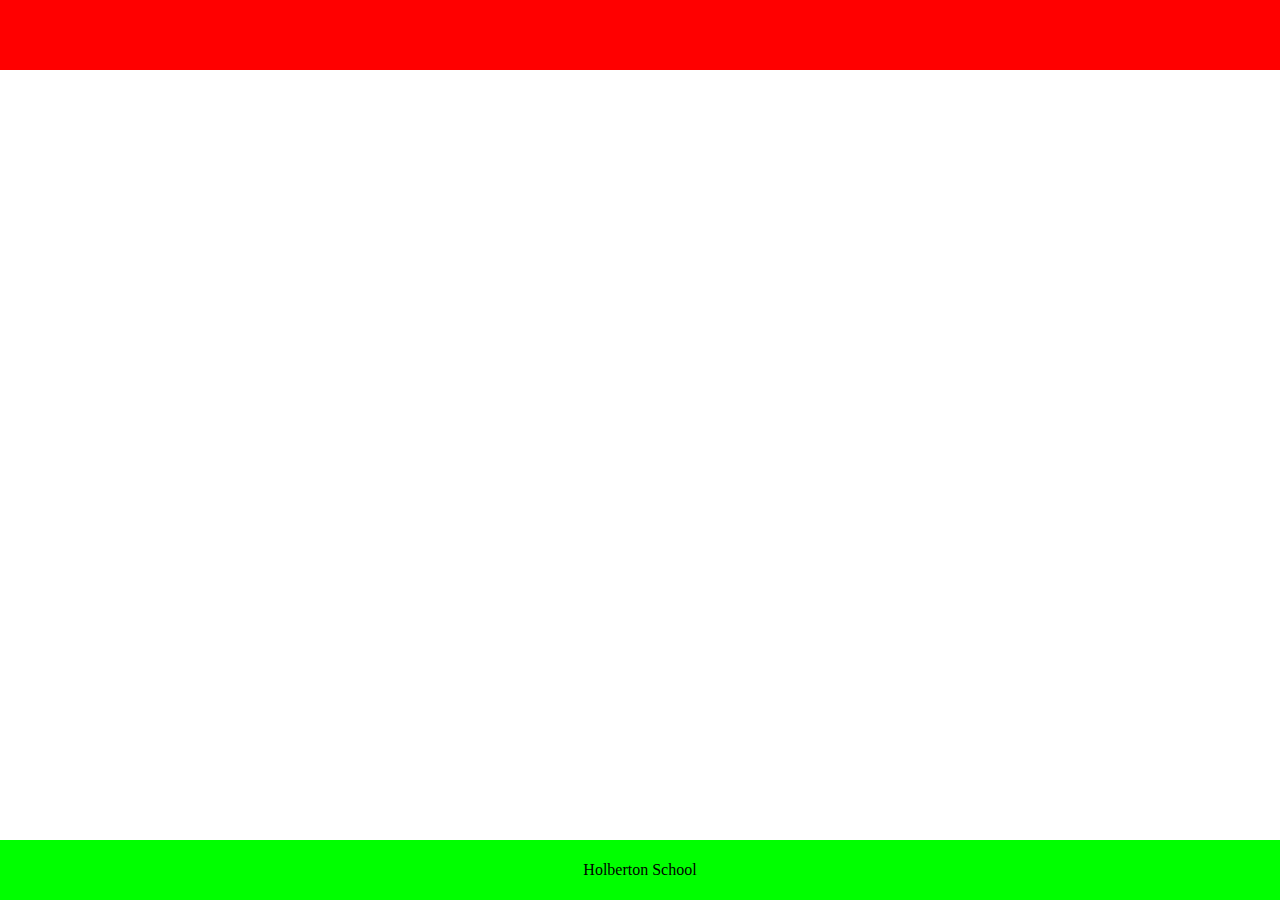
<file: 0-index.html>
<!DOCTYPE html>
<html lang="en">
<head>
  <meta charset="UTF-8">
  <meta http-equiv="X-UA-Compatible" content="IE=edge">
  <meta name="viewport" content="width=device-width, initial-scale=1.0">
  <title>AirBnB Clone</title>
</head>
<body style="margin: 0; padding: 0">
  <header style="background-color: #FF0000; height: 70px; width: 100%;">
  </header>
  <footer style="background-color: #00FF00; height: 60px; width: 100%;
  position: fixed; bottom: 0; display: flex; justify-content: center;
    align-items: center;">
    <p>
      Holberton School
    </p>
  </footer>
</body>
</html>
</file>
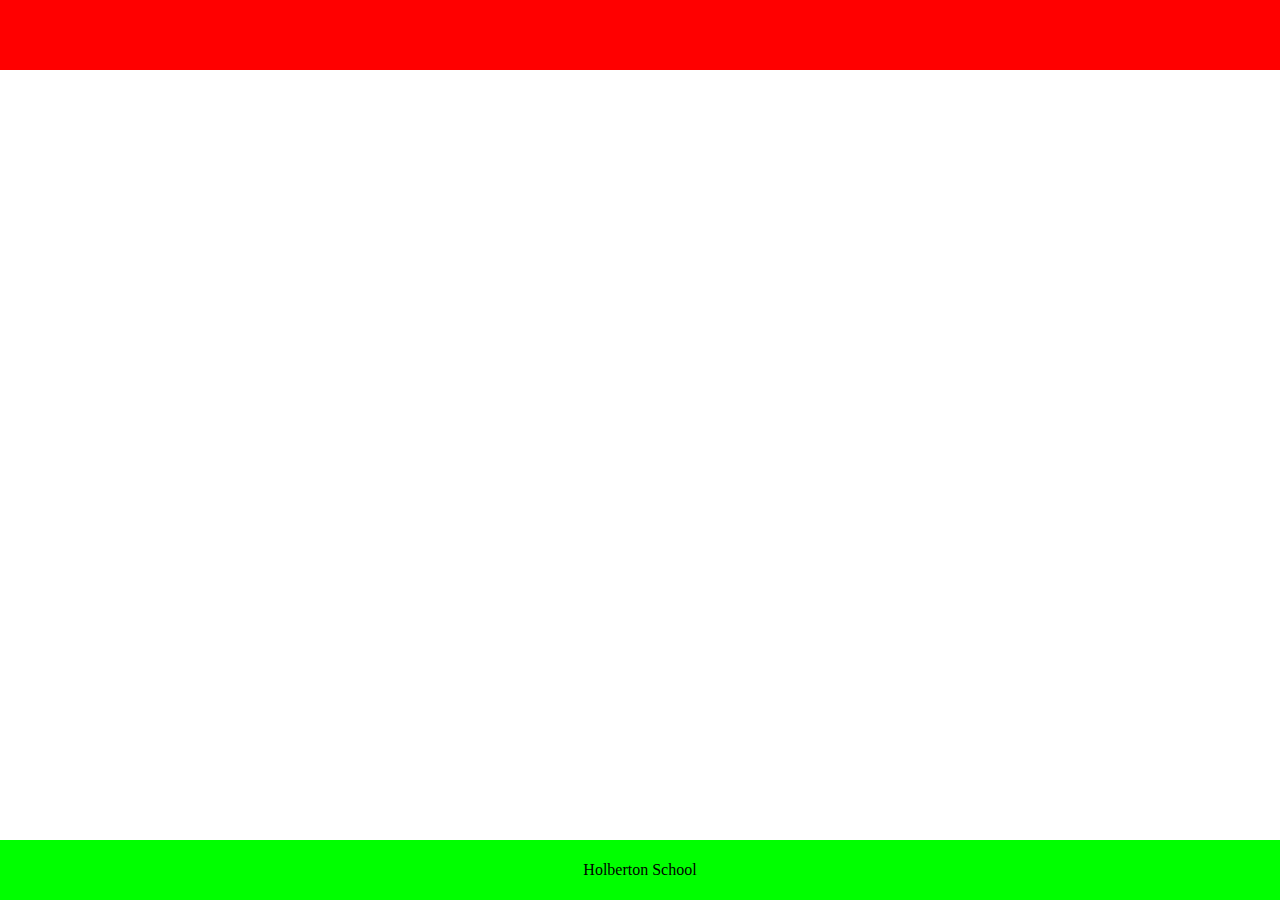
<file: 1-index.html>
<!DOCTYPE html>
<html lang="en">
<head>
  <meta charset="UTF-8">
  <meta http-equiv="X-UA-Compatible" content="IE=edge">
  <meta name="viewport" content="width=device-width, initial-scale=1.0">
  <title>AirBnB Clone</title>
  <style>
    body {
      margin: 0;
      padding: 0;
    }
    header {
      background-color: #FF0000;
      height: 70px;
      width: 100%;
    }
    footer {
      background-color: #00FF00;
      height: 60px;
      width: 100%;
      position: fixed;
      bottom: 0;
      display: flex;
      justify-content: center;
      align-items: center;
    }
    p {
      text-align:center;
    }
  </style>
</head>
<body>
  <header>
  </header>
  <footer>
    <p>
      Holberton School
    </p>
  </footer>
</body>
</html>
</file>
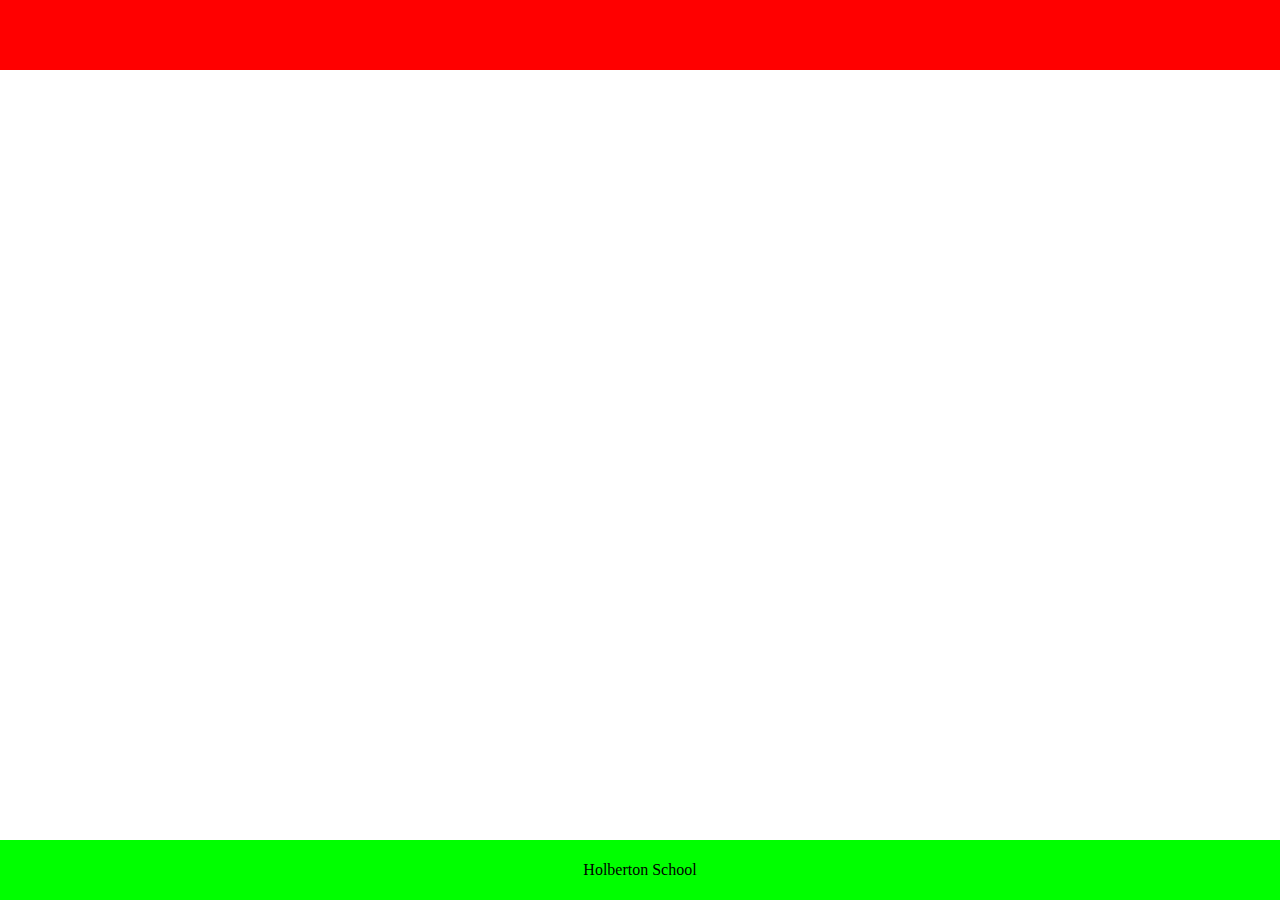
<file: 2-index.html>
<!DOCTYPE html>
<html lang="en">
<head>
  <meta charset="UTF-8">
  <meta http-equiv="X-UA-Compatible" content="IE=edge">
  <meta name="viewport" content="width=device-width, initial-scale=1.0">
  <title>AirBnB Clone</title>
  <link rel="stylesheet" href="styles/2-common.css">
  <link rel="stylesheet" href="styles/2-header.css">
  <link rel="stylesheet" href="styles/2-footer.css">
</head>
<body>
  <header>
  </header>
  <footer>
    <p>
      Holberton School
    </p>
  </footer>
</body>
</html>
</file>
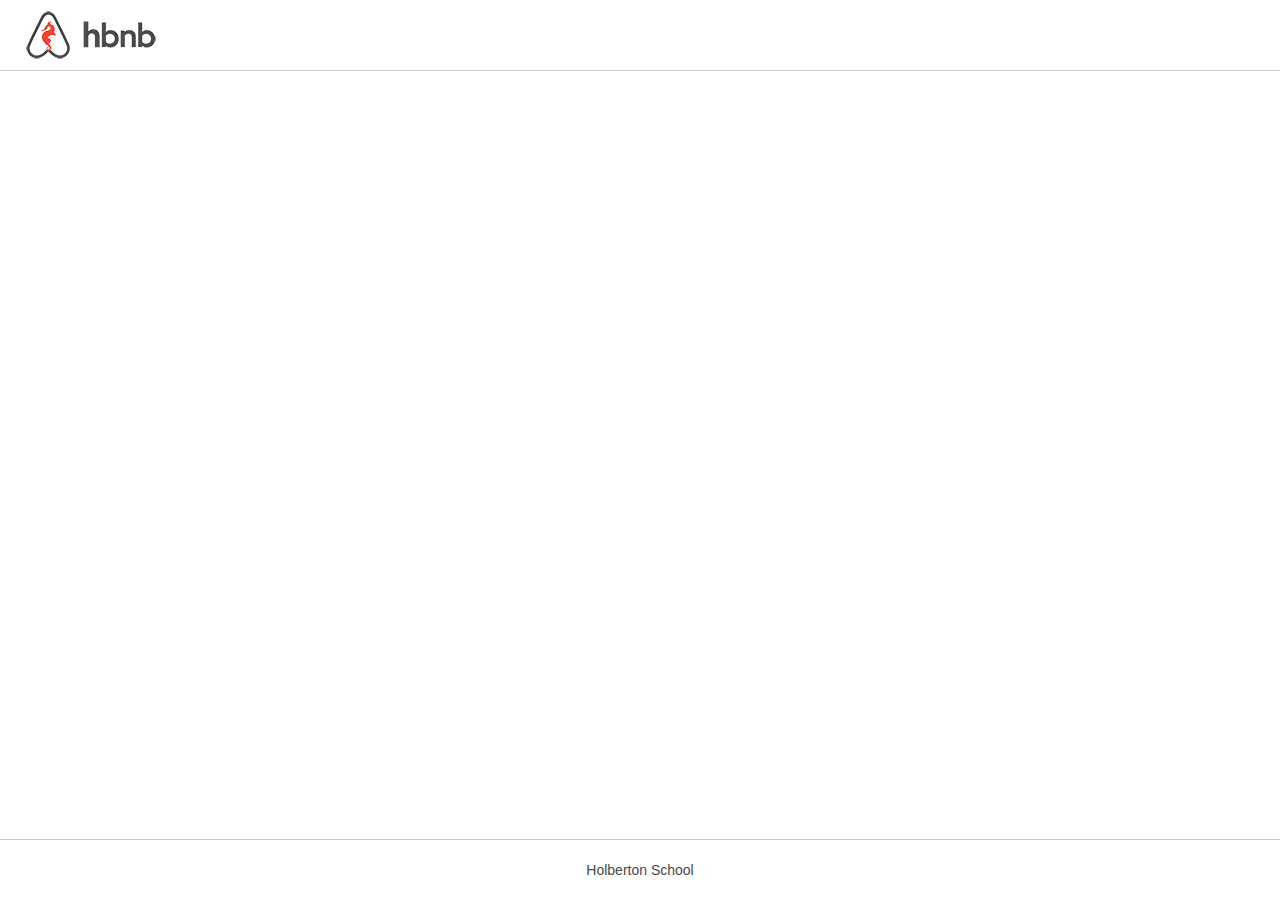
<file: 3-index.html>
<!DOCTYPE html>
<html lang="en">
<head>
  <meta charset="UTF-8">
  <meta http-equiv="X-UA-Compatible" content="IE=edge">
  <meta name="viewport" content="width=device-width, initial-scale=1.0">
  <title>AirBnB Clone</title>
  <link rel="stylesheet" href="styles/3-common.css">
  <link rel="stylesheet" href="styles/3-header.css">
  <link rel="stylesheet" href="styles/3-footer.css">
  <link rel="AirBnB Icon" href="images/icon.png">
</head>
<body>
  <header>
    <div class="logo"> </div>
  </header>
  <footer>
    <p>
      Holberton School
    </p>
  </footer>
</body>
</html>
</file>
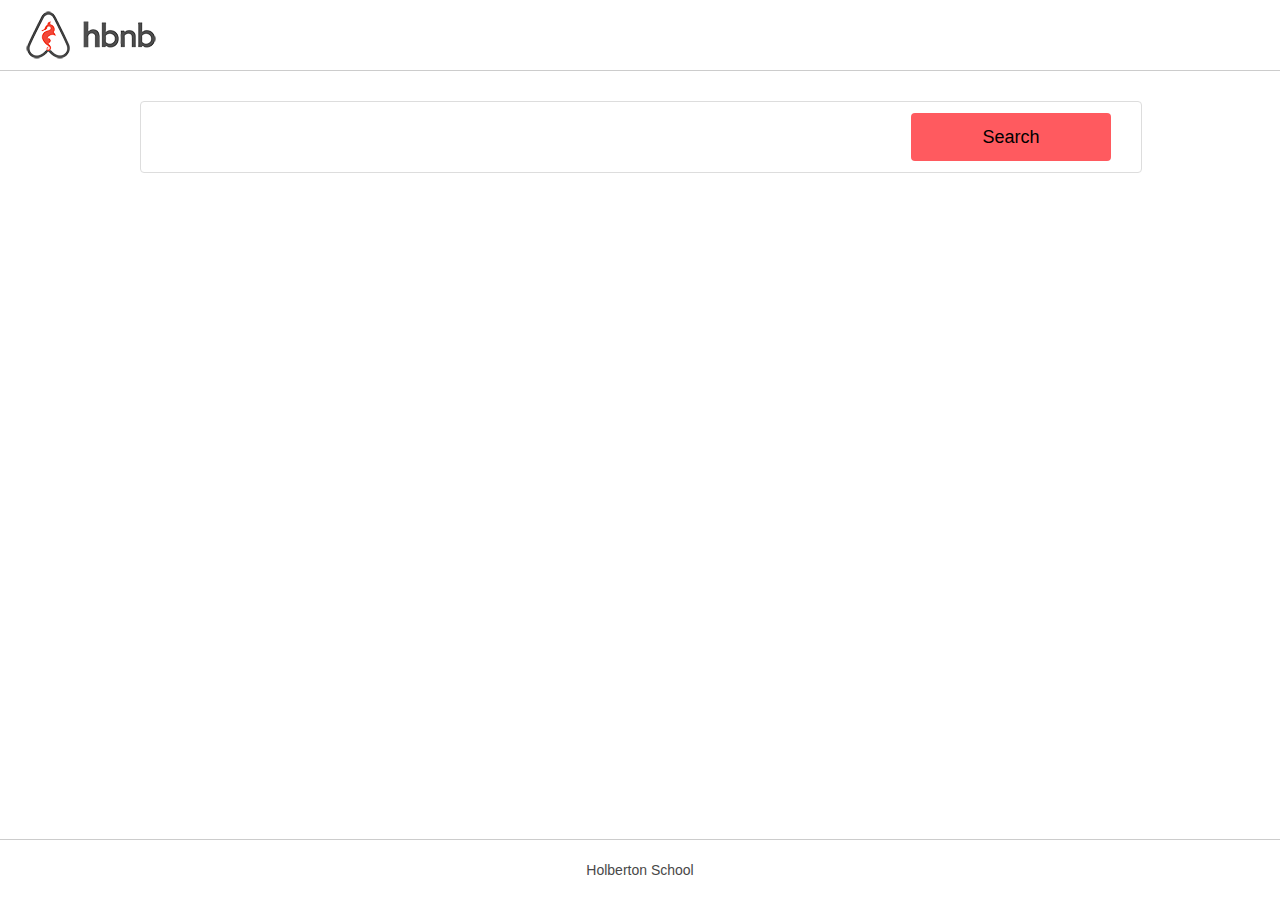
<file: 4-index.html>
<!DOCTYPE html>
<html lang="en">
<head>
  <meta charset="UTF-8">
  <meta http-equiv="X-UA-Compatible" content="IE=edge">
  <meta name="viewport" content="width=device-width, initial-scale=1.0">
  <title>AirBnB Clone</title>
  <link rel="stylesheet" href="styles/4-common.css">
  <link rel="stylesheet" href="styles/3-header.css">
  <link rel="stylesheet" href="styles/3-footer.css">
  <link rel="stylesheet" href="styles/4-filters.css">
  <link rel="AirBnB Icon" href="images/icon.png">
</head>
<body>
  <header>
    <div class="logo">
    </div>
  </header>
  <div class="container">
    <Section class="filters">
      <button>
          Search
      </button>
    </Section>
  </div>
  <footer>
    <p>
      Holberton School
    </p>
  </footer>
</body>
</html>
</file>
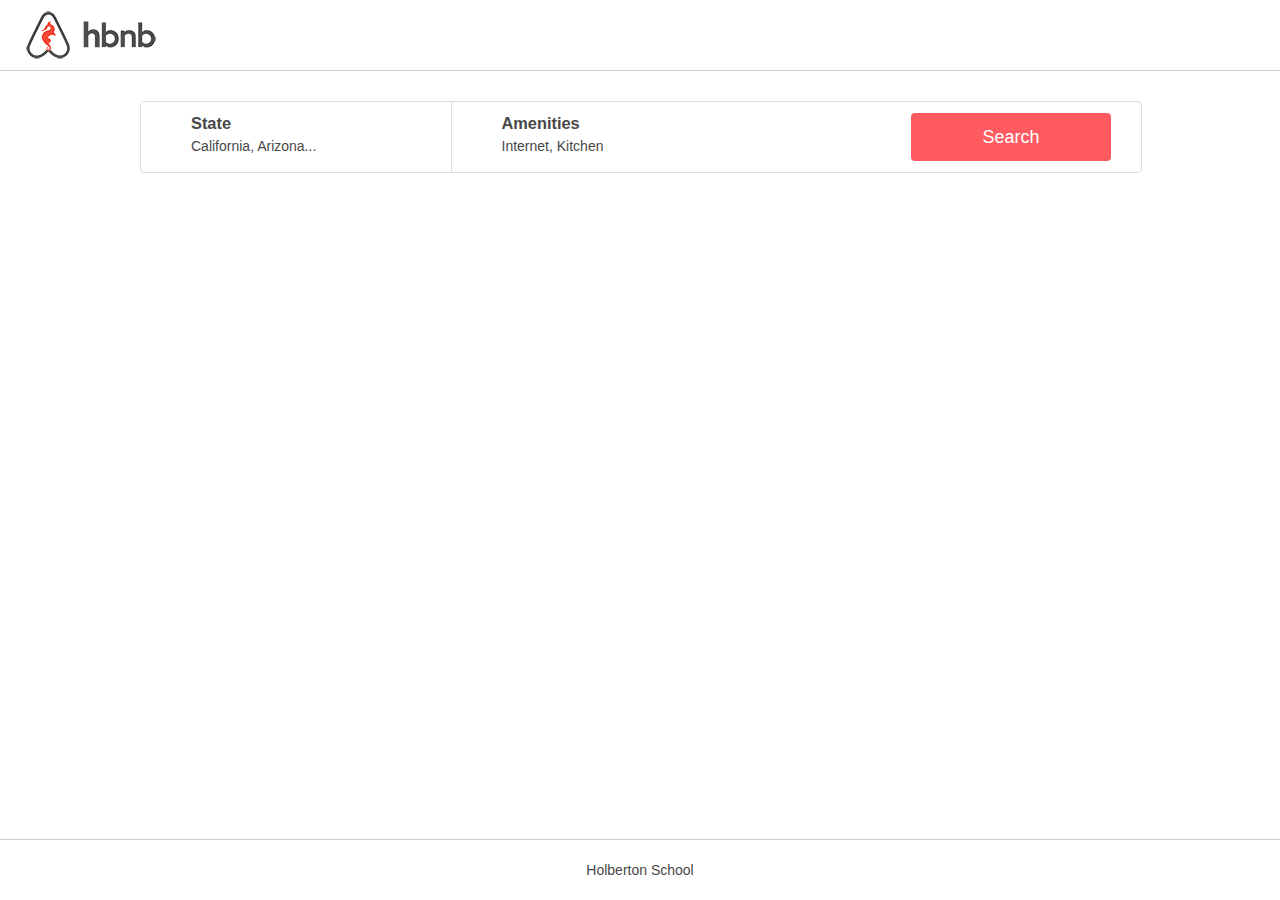
<file: 5-index.html>
<!DOCTYPE html>
<html lang="en">
<head>
  <meta charset="UTF-8">
  <meta http-equiv="X-UA-Compatible" content="IE=edge">
  <meta name="viewport" content="width=device-width, initial-scale=1.0">
  <title>AirBnB Clone</title>
  <link rel="stylesheet" href="styles/4-common.css">
  <link rel="stylesheet" href="styles/3-header.css">
  <link rel="stylesheet" href="styles/3-footer.css">
  <link rel="stylesheet" href="styles/5-filters.css">
  <link rel="AirBnB Icon" href="images/icon.png">
</head>
<body>
  <header>
    <div class="logo">
    </div>
  </header>
  <div class="container">
    <Section class="filters">
      <div class="locations">
        <h3>
          State
        </h3>
        <h4>
          California, Arizona...
        </h4>
      </div>
      <div class="amenities">
        <h3> Amenities </h3>
        <h4> Internet, Kitchen </h4>
      </div>
      <button>
        Search
      </button>
    </Section>
  </div>
  <footer>
    <p>
      Holberton School
    </p>
  </footer>
</body>
</html>
</file>
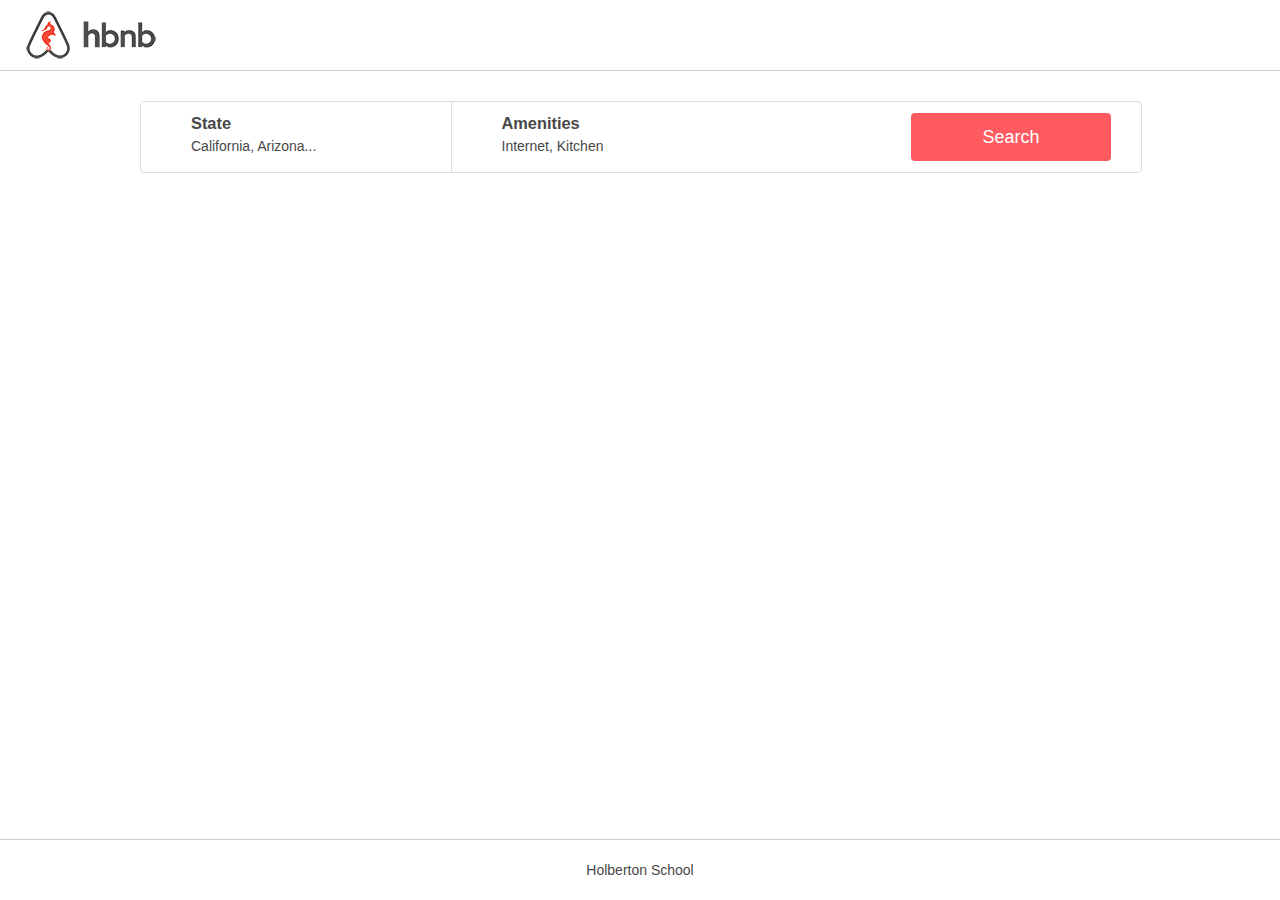
<file: 6-index.html>
<!DOCTYPE html>
<html lang="en">
<head>
  <meta charset="UTF-8">
  <meta http-equiv="X-UA-Compatible" content="IE=edge">
  <meta name="viewport" content="width=device-width, initial-scale=1.0">
  <title>AirBnB Clone</title>
  <link rel="stylesheet" href="styles/4-common.css">
  <link rel="stylesheet" href="styles/3-header.css">
  <link rel="stylesheet" href="styles/3-footer.css">
  <link rel="stylesheet" href="styles/6-filters.css">
  <link rel="AirBnB Icon" href="images/icon.png">
</head>

<body>
  <header>
    <div class="logo"> </div>
  </header>

  <div class="container">
    <Section class="filters">

      <div class="locations">

        <h3> State </h3>
        <h4> California, Arizona... </h4>

        <div class="popover">

          <h2> Arizona </h2>
          <ul>
            <li> Page </li>
            <li> Page2 </li>
          </ul>

          <h2> California </h2>
          <ul>
            <li> San franciso </li>
            <li> Los altos </li>
          </ul>

        </div>

      </div>

      <div class="amenities">

        <h3> Amenities </h3>
        <h4> Internet, Kitchen </h4>

        <div class="popover">
          <ul class="remove_def">
            <li> Internet </li>
            <li> TV </li>
            <li> Kitchen</li>
            <li> Iron </li>
          </ul>
        </div>
      </div>

      <button> Search </button>

    </Section>
  </div>

  <footer>
    <p> Holberton School </p>
  </footer>

</body>
</html>
</file>
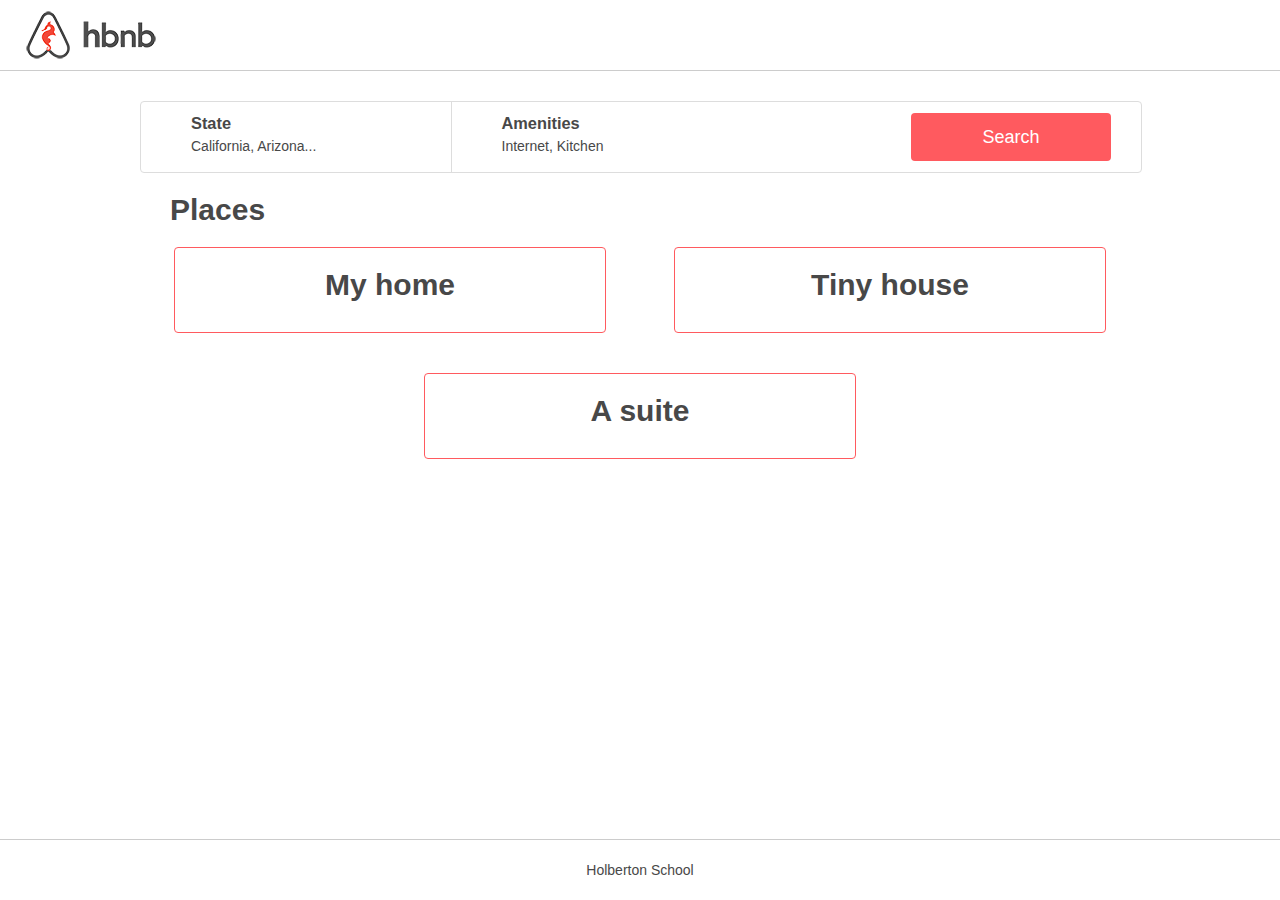
<file: 7-index.html>
<!DOCTYPE html>
<html lang="en">
<head>
  <meta charset="UTF-8">
  <meta http-equiv="X-UA-Compatible" content="IE=edge">
  <meta name="viewport" content="width=device-width, initial-scale=1.0">
  <title>AirBnB Clone</title>
  <link rel="stylesheet" href="/styles/4-common.css">
  <link rel="stylesheet" href="/styles/3-header.css">
  <link rel="stylesheet" href="/styles/3-footer.css">
  <link rel="stylesheet" href="/styles/6-filters.css">
  <link rel="stylesheet" href="/styles/7-places.css">
  <link rel="AirBnB Icon" href="/images/icon.png">
</head>

<body>
  <header>
    <div class="logo"> </div>
  </header>

  <div class="container">
    <Section class="filters">

      <div class="locations">

        <h3> State </h3>
        <h4> California, Arizona... </h4>

        <div class="popover">

          <h2> Arizona </h2>
          <ul>
            <li> Page </li>
            <li> Page2 </li>
          </ul>

          <h2> California </h2>
          <ul>
            <li> San franciso </li>
            <li> Los altos </li>
          </ul>

        </div>

      </div>

      <div class="amenities">

        <h3> Amenities </h3>
        <h4> Internet, Kitchen </h4>

        <div class="popover">
          <ul>
            <li> Internet </li>
            <li> TV </li>
            <li> Kitchen</li>
            <li> Iron </li>
          </ul>
        </div>
      </div>

      <button> Search </button>

    </Section>

    <section class="places">
      <h1> Places </h1>
      <article>
         <h2> My home </h2>
      </article>

      <article>
        <h2> Tiny house </h2>
      </article>
      
      <article>
        <h2> A suite </h2>
      </article>

    </section>
  </div>

  <footer>
    <p> Holberton School </p>
  </footer>

</body>
</html>
</file>
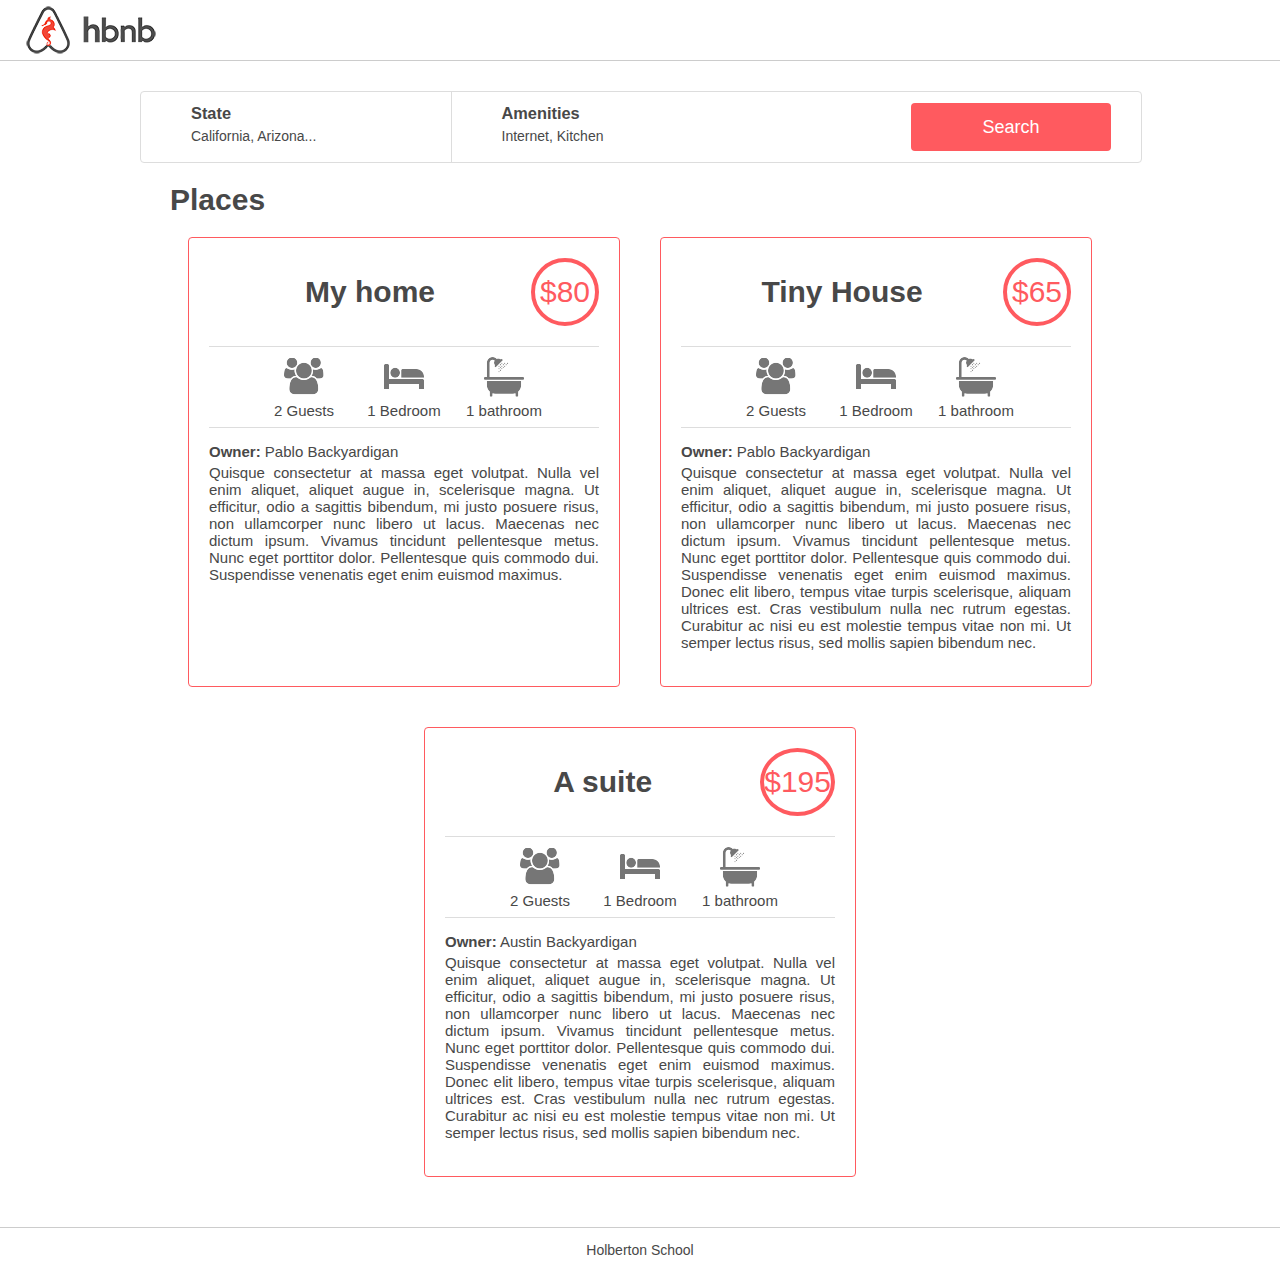
<file: 8-index.html>
<!DOCTYPE html>
<html lang="en">
<head>
  <meta charset="UTF-8">
  <meta http-equiv="X-UA-Compatible" content="IE=edge">
  <meta name="viewport" content="width=device-width, initial-scale=1.0">
  <title>AirBnB Clone</title>
  <link rel="stylesheet" href="/styles/4-common.css">
  <link rel="stylesheet" href="/styles/3-header.css">
  <link rel="stylesheet" href="/styles/3-footer.css">
  <link rel="stylesheet" href="/styles/6-filters.css">
  <link rel="stylesheet" href="/styles/8-places.css">
  <link rel="AirBnB Icon" href="/images/icon.png">
</head>

<body>
  <header>
    <div class="logo"> </div>
  </header>

  <div class="container">
    <Section class="filters">

      <div class="locations">

        <h3> State </h3>
        <h4> California, Arizona... </h4>

        <div class="popover">

          <h2> Arizona </h2>
          <ul>
            <li> Page </li>
            <li> Page2 </li>
          </ul>

          <h2> California </h2>
          <ul>
            <li> San franciso </li>
            <li> Los altos </li>
          </ul>

        </div>

      </div>

      <div class="amenities">

        <h3> Amenities </h3>
        <h4> Internet, Kitchen </h4>

        <div class="popover">
          <ul>
            <li> Internet </li>
            <li> TV </li>
            <li> Kitchen</li>
            <li> Iron </li>
          </ul>
        </div>
      </div>

      <button> Search </button>

    </Section>

    <section class="places">
      <h1> Places </h1>
      <article>
        <div class="name_price">
          <h2> My home </h2>
          <div class="price_by_night"> &#36;80 </div>
        </div>
        <div class="information">
          <div class="max-guest">
            <div class="icon-1"> </div>
            <p> 2 Guests </p>
          </div>
          <div class="number-rooms">
            <div class="icon-2"> </div>
            <p> 1 Bedroom </p>
          </div>
          <div class="number-bathrooms">
            <div class="icon-3"> </div>
            <p> 1 bathroom </p>
          </div>
        </div>
        <div class="user"> 
          <p> <b>Owner:</b> Pablo Backyardigan </p>
        </div>
        <div class="description">
          <p>
            Quisque consectetur at massa eget volutpat. Nulla vel enim aliquet, aliquet augue in,
            scelerisque magna. Ut efficitur, odio a sagittis bibendum, mi justo posuere risus, non
            ullamcorper nunc libero ut lacus. Maecenas nec dictum ipsum. Vivamus tincidunt pellentesque
            metus. Nunc eget porttitor dolor. Pellentesque quis commodo dui. Suspendisse venenatis eget
            enim euismod maximus.
          </p>
        </div>
      </article>

      <article>
        <div class="name_price">
          <h2> Tiny House </h2>
          <div class="price_by_night"> &#36;65 </div>
        </div>
        <div class="information">
          <div class="max-guest">
            <div class="icon-1"> </div>
            <p> 2 Guests </p>
          </div>
          <div class="number-rooms">
            <div class="icon-2"> </div>
            <p> 1 Bedroom </p>
          </div>
          <div class="number-bathrooms">
            <div class="icon-3"> </div>
            <p> 1 bathroom </p>
          </div>
        </div>
        <div class="user"> 
          <p> <b>Owner:</b> Pablo Backyardigan </p>
        </div>
        <div class="description">
          <p>
            Quisque consectetur at massa eget volutpat. Nulla vel enim aliquet, aliquet augue in,
            scelerisque magna. Ut efficitur, odio a sagittis bibendum, mi justo posuere risus, non
            ullamcorper nunc libero ut lacus. Maecenas nec dictum ipsum. Vivamus tincidunt pellentesque
            metus. Nunc eget porttitor dolor. Pellentesque quis commodo dui. Suspendisse venenatis eget
            enim euismod maximus. Donec elit libero, tempus vitae turpis scelerisque, aliquam ultrices
            est. Cras vestibulum nulla nec rutrum egestas. Curabitur ac nisi eu est molestie tempus vitae
            non mi. Ut semper lectus risus, sed mollis sapien bibendum nec.
          </p>
        </div>
      </article>
      
      <article>
        <div class="name_price">
          <h2> A suite </h2>
          <div class="price_by_night"> &#36;195 </div>
        </div>
        <div class="information">
          <div class="max-guest">
            <div class="icon-1"> </div>
            <p> 2 Guests </p>
          </div>
          <div class="number-rooms">
            <div class="icon-2"> </div>
            <p> 1 Bedroom </p>
          </div>
          <div class="number-bathrooms">
            <div class="icon-3"> </div>
            <p> 1 bathroom </p>
          </div>
        </div>
        <div class="user"> 
          <p> <b>Owner:</b> Austin Backyardigan </p>
        </div>
        <div class="description">
          <p>
            Quisque consectetur at massa eget volutpat. Nulla vel enim aliquet, aliquet augue in,
            scelerisque magna. Ut efficitur, odio a sagittis bibendum, mi justo posuere risus, non
            ullamcorper nunc libero ut lacus. Maecenas nec dictum ipsum. Vivamus tincidunt pellentesque
            metus. Nunc eget porttitor dolor. Pellentesque quis commodo dui. Suspendisse venenatis eget
            enim euismod maximus. Donec elit libero, tempus vitae turpis scelerisque, aliquam ultrices
            est. Cras vestibulum nulla nec rutrum egestas. Curabitur ac nisi eu est molestie tempus vitae
            non mi. Ut semper lectus risus, sed mollis sapien bibendum nec.
          </p>
        </div>
      </article>

    </section>
  </div>

  <footer>
    <p> Holberton School </p>
  </footer>

</body>
</html>
</file>
<file: styles/2-common.css>
body {
    margin: 0;
    padding: 0;
}
</file>
<file: styles/2-header.css>
header {
    background-color: #FF0000;
    height: 70px;
    width: 100%;
}
</file>
<file: styles/2-footer.css>
footer {
    background-color: #00FF00;
    height: 60px;
    width: 100%;
    position: fixed;
    bottom: 0;
    display: flex;
    justify-content: center;
    align-items: center;
}
</file>
<file: styles/3-common.css>
body {
    margin: 0;
    padding: 0;
    color:  #484848;
    font-size: 14px;
    font-family: Circular,"Helvetica Neue",Helvetica,Arial,sans-serif;
    height: 100vh;
    display: flex;
    flex-flow: row wrap;
}
</file>
<file: styles/3-header.css>
header {
    background-color: #ffffff;
    height: 70px;
    width: 100%;
    border-bottom: 1px solid #CCCCCC;
    display: flex;
    align-items: center;
}

.logo {
    width: 142px;
    height: 60px;
    background: url("/images/logo.png") no-repeat center;
    margin-left: 20px;
}
</file>
<file: styles/3-footer.css>
footer {
    background-color: #ffffff;
    height: 60px;
    width: 100%;
    border-top: 1px solid #CCCCCC;
    display: flex;
    justify-content: center;
    align-items: center;
    align-self: flex-end;
}
</file>
<file: styles/4-common.css>
body {
    margin: 0;
    padding: 0;
    color:  #484848;
    font-size: 14px;
    font-family: Circular,"Helvetica Neue",Helvetica,Arial,sans-serif;
    height: 100vh;
    display: flex;
    flex-flow: column;
}

.container {
    width: 100%;
    margin-top: 30px;
    margin-bottom: 30px;
    flex: 1;
    max-width: 1000px;
    margin-left: auto;
    margin-right: auto;
}
</file>
<file: styles/4-filters.css>
.filters {
    color: #ffffff;
    height: 70px;
    border: 1px solid #DDDDDD;
    border-radius: 4px;
    width: 100%;
    display: flex;
    align-items: center;
    justify-content: flex-end;
}

button {
    font-size: 18px;
    background-color: #FF5A5F;
    text-decoration-color: #FFFFFF;
    height: 48px;
    width: 20%;
    border: none;
    border-radius: 4px;
    margin-right: 30px;
}

button:hover {
    opacity: 0.9;
}
</file>
<file: styles/5-filters.css>
.container .filters {
    background-color: #ffffff;
    height: 70px;
    border: 1px solid #DDDDDD;
    width: 100%;
    border-radius: 4px;
    display: flex;
    align-items: center;
}

.filters button {
    font-size: 18px;
    background-color: #FF5A5F;
    color: #FFFFFF;
    height: 48px;
    width: 20%;
    border: none;
    border-radius: 4px;
    margin-right: 30px;
    margin-left: 150px;

}

button:hover {
    opacity: 0.9;
}


.filters>*:first-child, .filters>*:nth-child(2) {
    height: 100%;
    width: 25%;
    flex: 1;
}

.filters .locations {
    border-right: 1px solid #DDDDDD;
}

.filters .locations h3,
.filters .amenities h3 {
    font-weight: 600;
    margin: 12px 0 5px 0;
    margin-left: 50px;
}

.filters .locations h4,
.filters .amenities h4 {
    font-weight: 400;
    font-size: 14px;
    margin: 0 0 0 0;
    margin-left: 50px;
}
</file>
<file: styles/6-filters.css>
.container .filters {
    background-color: #ffffff;
    height: 70px;
    border: 1px solid #DDDDDD;
    width: 100%;
    border-radius: 4px;
    display: flex;
    align-items: center;
}

.filters button {
    font-size: 18px;
    background-color: #FF5A5F;
    color: #FFFFFF;
    height: 48px;
    width: 20%;
    border: none;
    border-radius: 4px;
    margin-right: 30px;
    margin-left: 150px;

}

button:hover {
    opacity: 0.9;
}


.filters>*:first-child, .filters>*:nth-child(2) {
    height: 100%;
    width: 25%;
    flex: 1;
}

.filters .locations {
    border-right: 1px solid #DDDDDD;
}

.filters .locations h3,
.filters .amenities h3 {
    font-weight: 600;
    margin: 12px 0 5px 0;
    margin-left: 50px;
}

.filters .locations h4,
.filters .amenities h4 {
    font-weight: 400;
    font-size: 14px;
    margin: 0 0 0 0;
    margin-left: 50px;
}

.locations .popover ul,
.amenities .popover ul{
    list-style: none;
    margin-left: 10px;

}

.locations .popover ul {
    margin-top: 0px;
    font-size: 15px;
}

.locations .popover ul li {
    margin-bottom: 5px;
}

.amenities .popover ul {
    font-size: 15px;
    margin-top: 30px;
    margin-bottom: 30px;
    padding-left: 0px;
}

.amenities .popover ul li {
    margin-bottom: 5px;
    margin-left: 40px;
}

.popover {
    border: 1px solid #DDDDDD;
    border-radius: 4px;
    margin-top: 19px;
    position: relative;
    display: none;
    background-color: #fafafa;
}

.locations:hover .popover,
.amenities:hover .popover {
    display: block;
}

.locations .popover h2,
.amenities .popover h2 {
    margin: 20px auto 5px 30px;
}
</file>
<file: styles/7-places.css>
.container .places {
    display: flex;
    flex-flow: row wrap;
    justify-content: space-around;
}

.places article {
    width: 390px;
    padding: 20px;
    margin: 20px;
    border: 1px solid  #FF5A5F;
    border-radius: 4px;
    text-align: center;
}

.places article h2,
.places article,
.places h1{
    font-size: 30px;
}

.container .places h1 {
    width: 100%;
    margin: 20px 0 0 30px;
}

.places article h2 {
    margin: 0 0 10px 0;
}
</file>
<file: styles/8-places.css>
.information .max-guest .icon-1 {
    background: url("/images/icon_group.png") no-repeat center;
}

.information .number-rooms .icon-2 {
    background: url("/images/icon_bed.png") no-repeat center;
}

.information .number-bathrooms .icon-3 {
    background: url("/images/icon_bath.png") no-repeat center;
}

.container .places {
    display: flex;
    flex-flow: row wrap;
    justify-content:center;
}

.places article {
    width: 390px;
    padding: 20px;
    margin: 20px;
    border: 1px solid  #FF5A5F;
    border-radius: 4px;
}

.places article h2,
.places article,
.places h1{
    font-size: 30px;
}

.container .places h1 {
    width: 100%;
    margin: 20px 0 0 30px;
}

.places article h2 {
    width: fit-content;
    margin: 0 auto 0 auto;
}

.places .name_price .price_by_night {
    border: 4px solid #ff5a5f;
    color: #ff5a5f;
    border-radius: 50%;
    height: 60px;
    min-width: 60px;
    display: flex;
    align-items:center;
    justify-content: center;
}

.places article .information {
    height: 80px;
    border-top: 1px solid #DDDDDD;
    border-bottom: 1px solid #DDDDDD;
    display: flex;
    justify-content: center;
}

article .information .max-guest,
article .information .number-rooms,
article .information .number-bathrooms {
    font-size: 15px;
    width: 100px;
}

article .description p {
    text-align: justify;
    margin-top: 4px;
}
article .information,
article .user,
article .description {
    font-size: 15px;
}

article .user p {
    margin-bottom: 0;
}


.information .max-guest .icon-1,
.information .number-rooms .icon-2,
.information .number-bathrooms .icon-3 {
    width: 50px;
    height: 50px;
    margin-top: 5px;
    margin-left: auto;
    margin-right: auto;
}

.information .max-guest p,
.information .number-rooms p,
.information .number-bathrooms p{
    margin-top: 0;
    margin-bottom: 0;
    text-align: center;
}


.places .name_price {
    align-items: center;
    display: flex;
    flex-direction: row;
    justify-content: space-between;
    margin-bottom: 20px;

}
</file>
